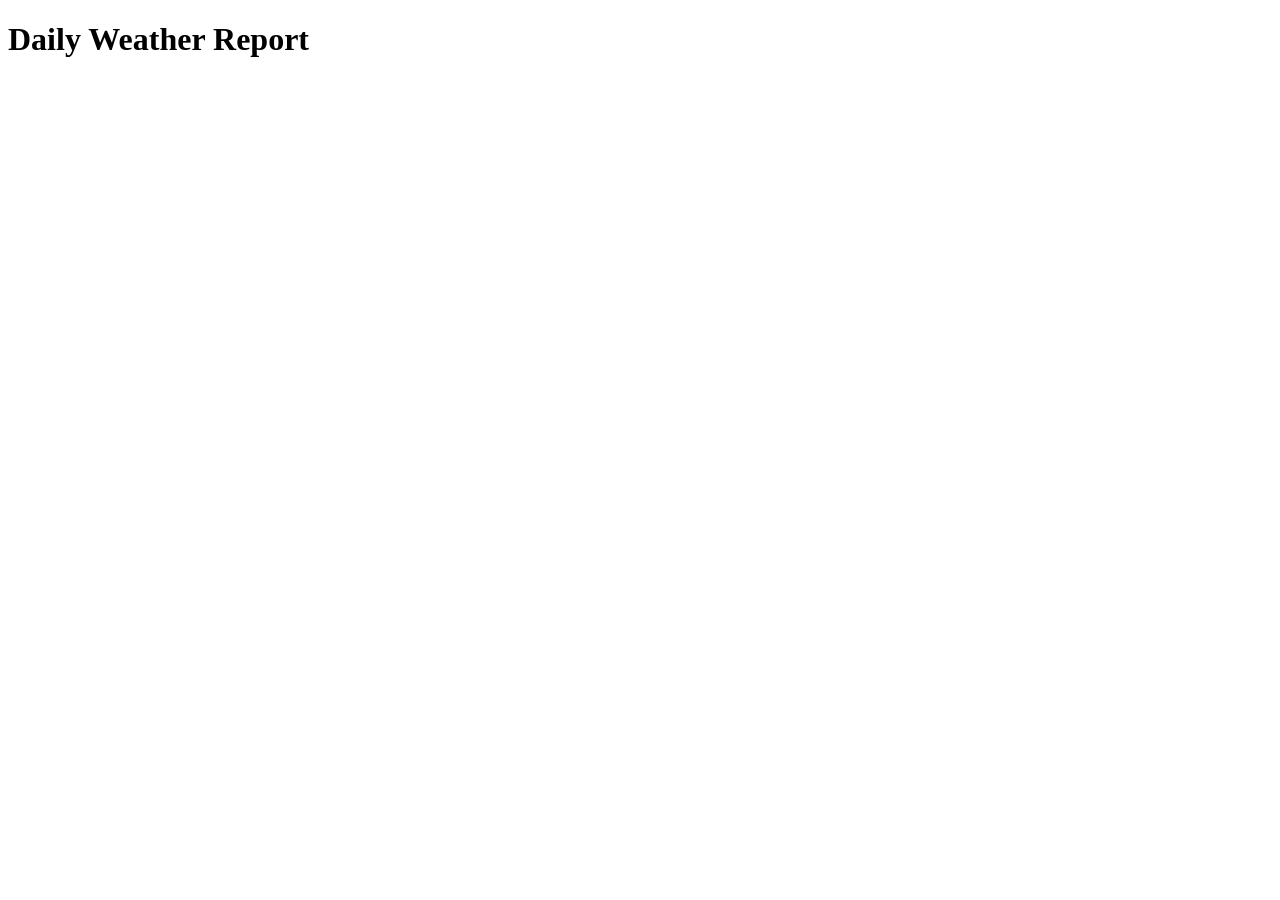
<file: assignment1.html>
<!DOCTYPE html>
<html lang="en">
<head>
    <meta charset="UTF-8">
    <meta name="viewport" content="width=device-width, initial-scale=1.0">
    <title>Document</title>
</head>
<body>
    <h1>Daily Weather Report</h1>

    <script src="scripts/assignment1.js"></script>
    
</body>
</html>
</file>
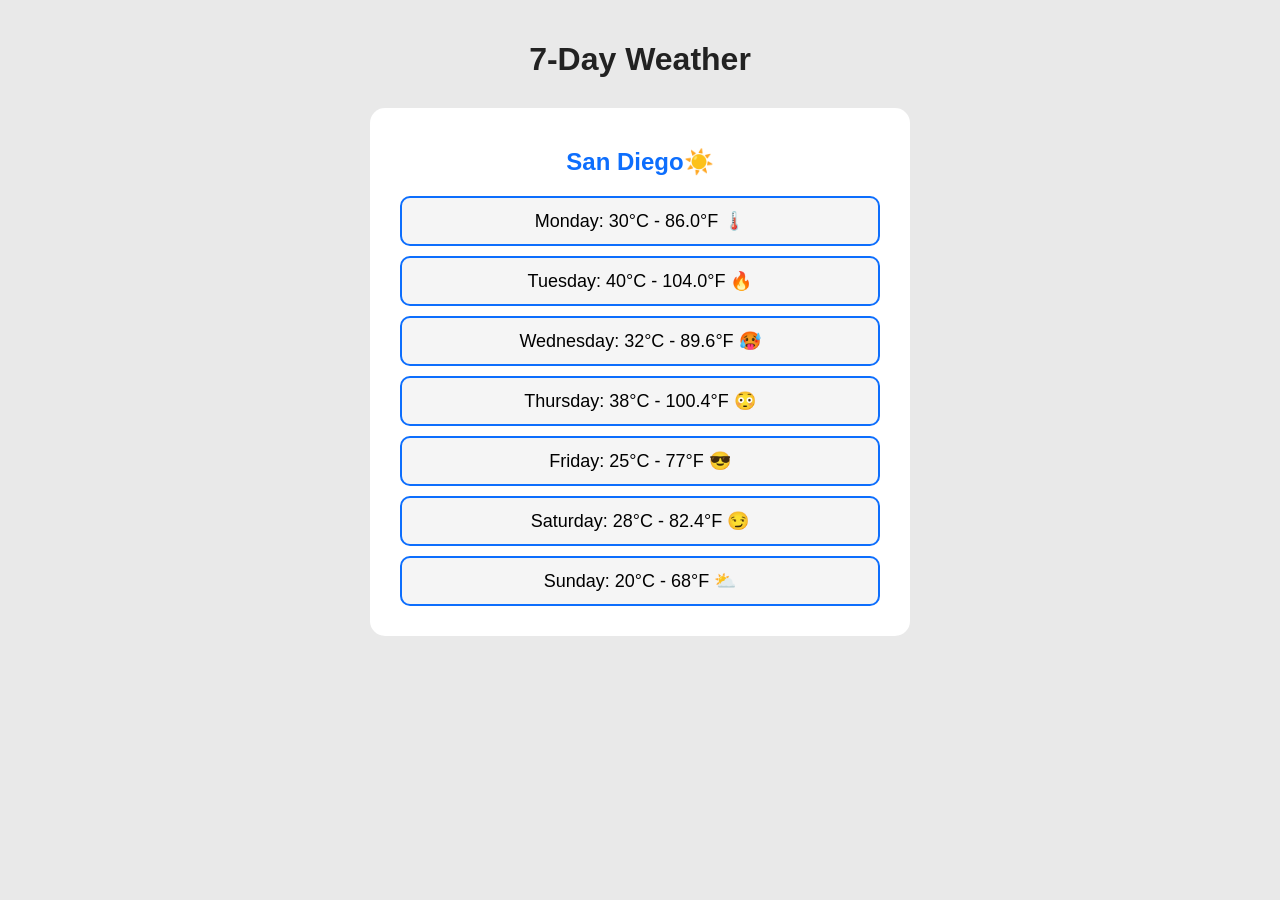
<file: assignment2.html>
<!DOCTYPE html>
<html lang="en">
<head>
    <meta charset="UTF-8">
    <meta name="viewport" content="width=device-width, initial-scale=1.0">
    <link rel="stylesheet" href="mystyle.css">
    <title>Document</title>
</head>
<body>
    <h1>7-Day Weather</h1>

    <div id= "forecast">
    
    </div>
    
    <script src="scripts/assignment2.js"></script>

</body>
</html>
</file>
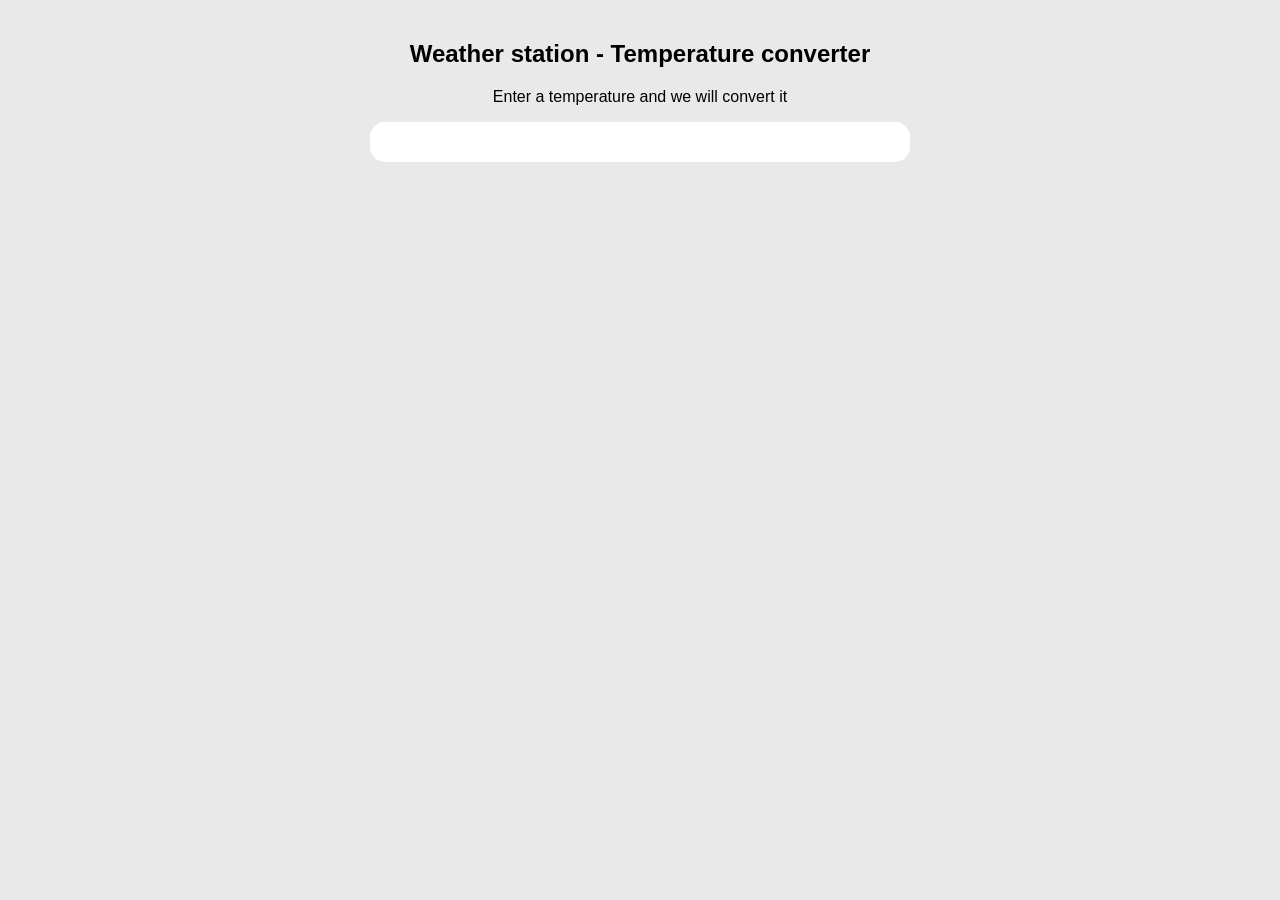
<file: assignment3.html>
<!DOCTYPE html>
<html lang="en">
<head>
    <meta charset="UTF-8">
    <meta name="viewport" content="width=device-width, initial-scale=1.0">
    <link rel="stylesheet" href="mystyle.css">
    <title>Assignment 3</title>
</head>
<body>
    <h2>Weather station - Temperature converter</h2>
    <p>Enter a temperature and we will convert it</p>

    <div id="results" class="weather-card"></div>

    <script src="scripts/assignment3.js"></script>
    
</body>
</html>
</file>
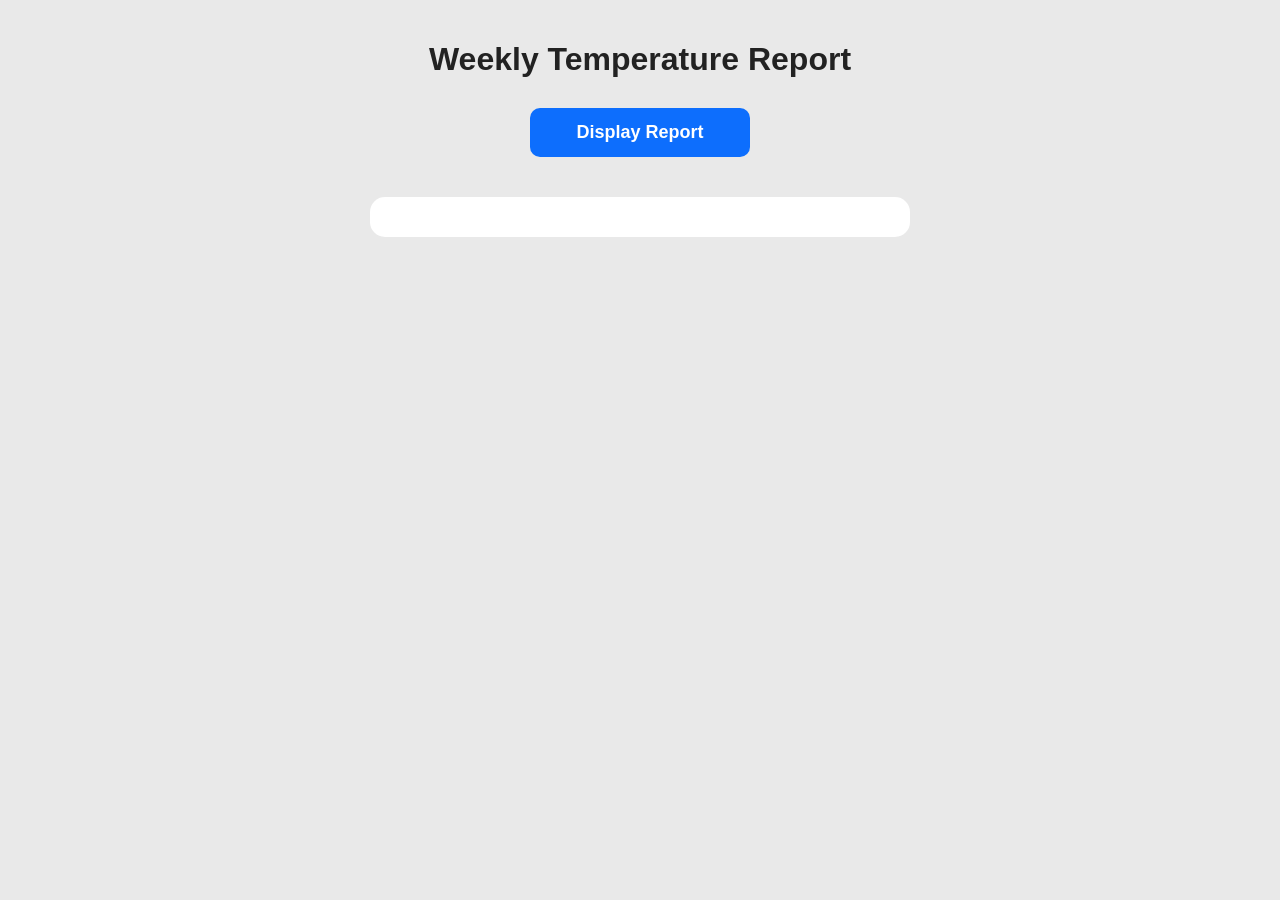
<file: final.html>
<!DOCTYPE html>
<html lang="en">
<head>
    <meta charset="UTF-8">
    <meta name="viewport" content="width=device-width, initial-scale=1.0">
    <link rel="stylesheet" href="mystyle.css">
    <title>Final</title>
</head>
<body>

    <h1>Weekly Temperature Report</h1>

    <button onclick="convertTemp()">Display Report</button>


    <div id="temperatures" class="weather-card"></div>

    <script src="scripts/final.js"></script>

</body>
</html>
</file>
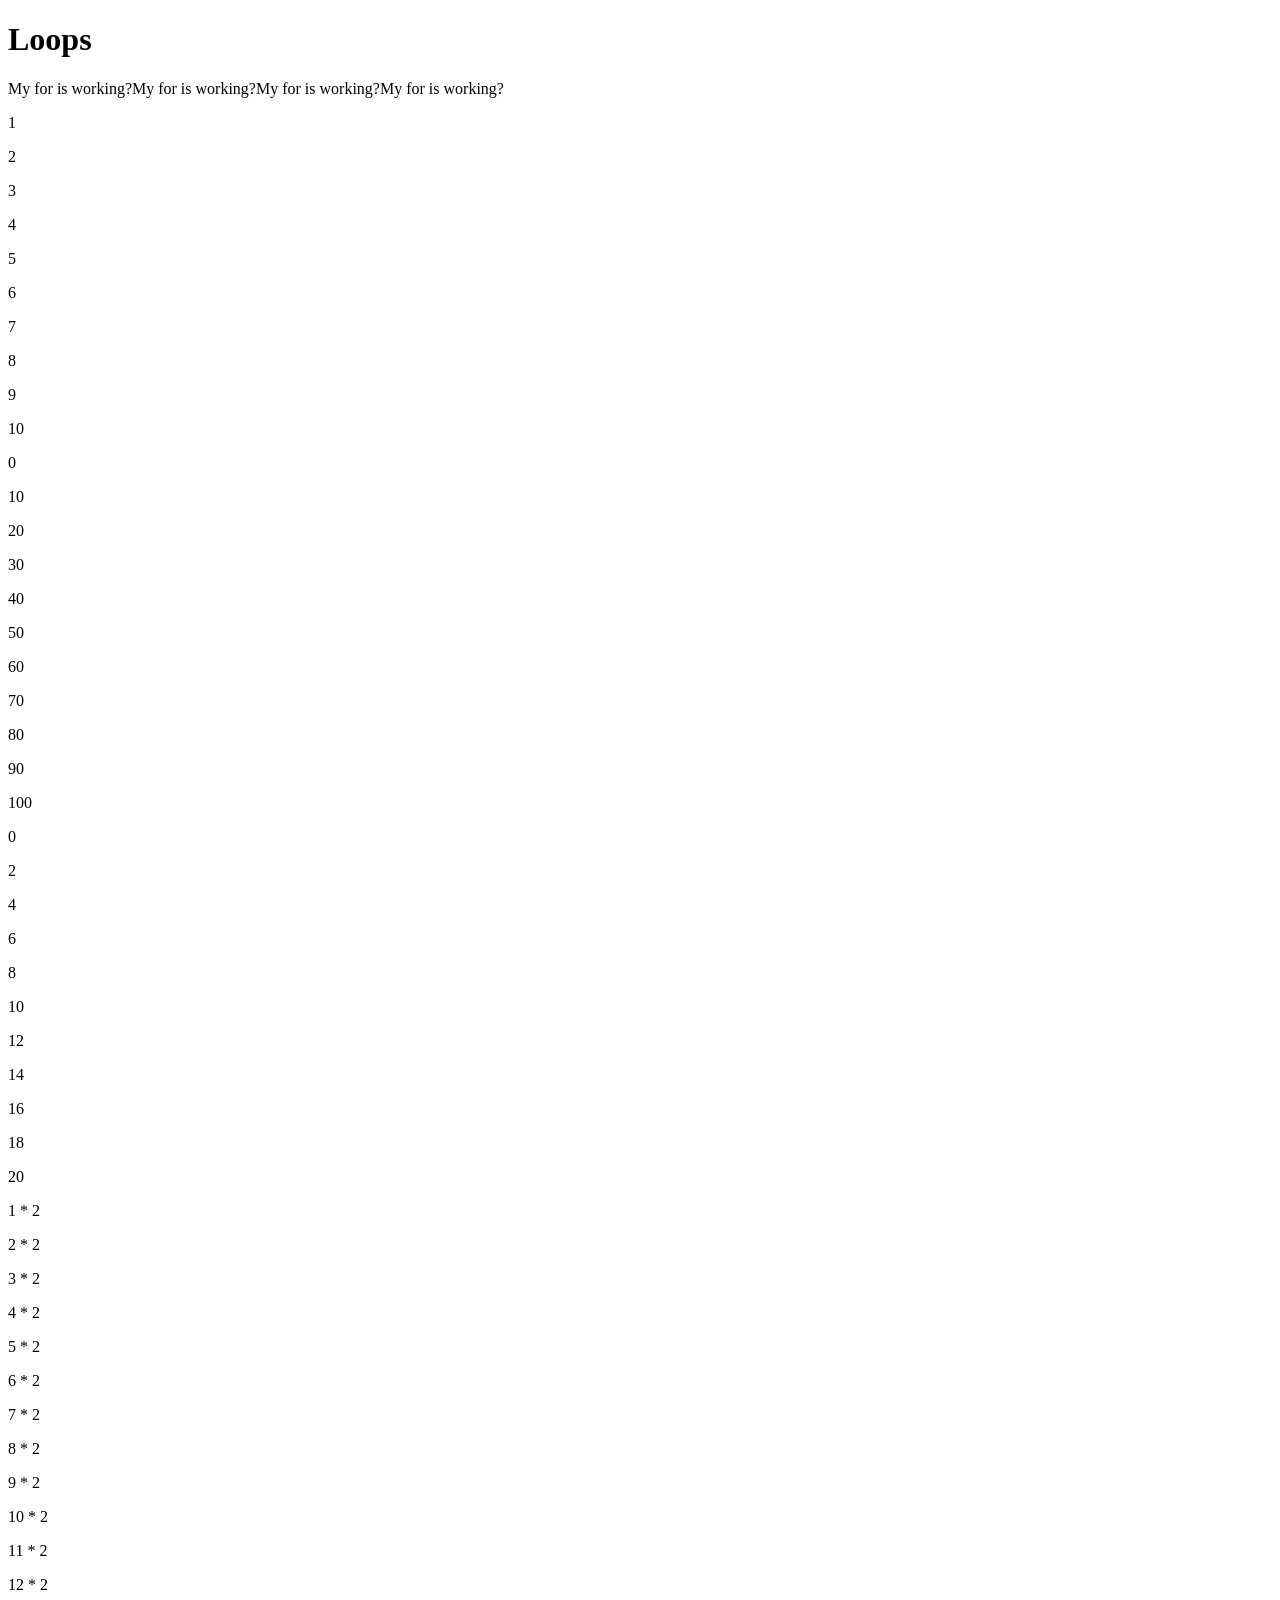
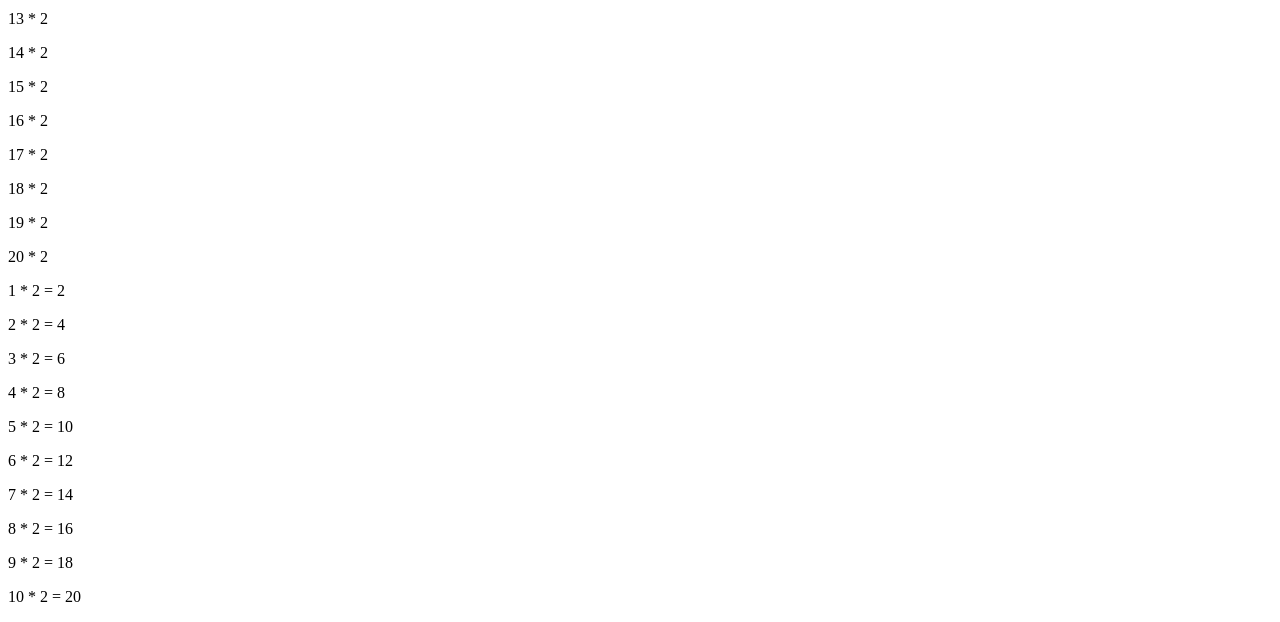
<file: loops.html>
<!DOCTYPE html>
<html lang="en">
<head>
    <meta charset="UTF-8">
    <meta name="viewport" content="width=device-width, initial-scale=1.0">
    <title>Document</title>
</head>
<body>
    <h1>Loops</h1>

    <script src="scripts/loops.js"></script>
    
</body>
</html>
</file>
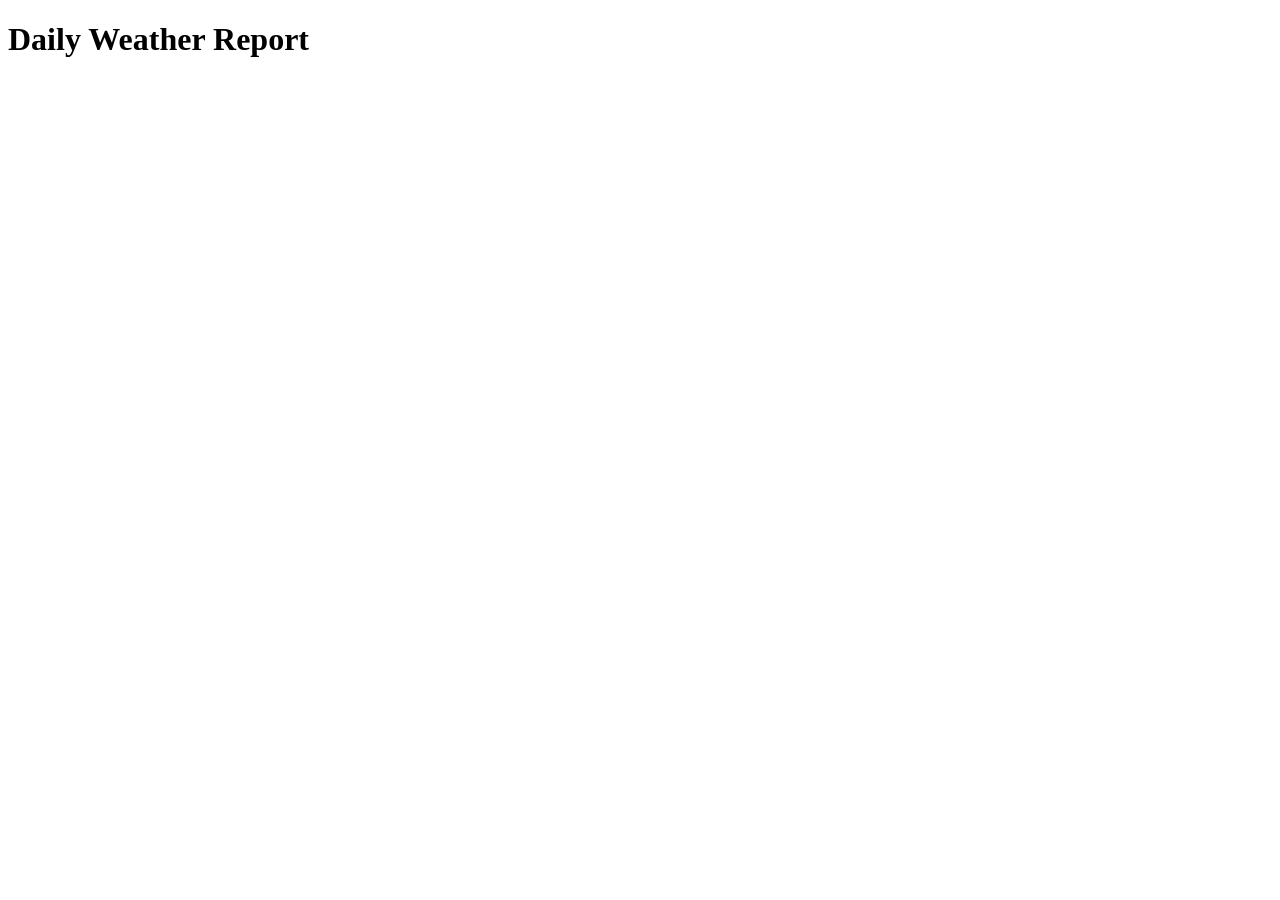
<file: scripts/assignment1.html>
<!DOCTYPE html>
<html lang="en">
<head>
    <meta charset="UTF-8">
    <meta name="viewport" content="width=device-width, initial-scale=1.0">
    <title>Document</title>
</head>
<body>
    <h1>Daily Weather Report</h1>

    <script src="assignment1.js"></script>
    
</body>
</html>
</file>
<file: mystyle.css>
body{
    background-color: #e9e9e9;
    font-family: Arial, Helvetica, sans-serif;
    text-align: center;
    margin: 0;
    padding: 20px;
}
h1{
    color: #222;
    margin-bottom: 30px;
}
.weather-card{
    width: 500px;
    max-width: 90%;
    margin: auto;
    background-color: white;
    border-radius: 15px;
    padding: 20px;
    box-shadow: 0px 4px 12px rgba(0,0,0,0,2);
}
.weather-card h2{
    color: #0d6efd;
    margin-bottom: 20px;
}
.weather-card p{
    background-color: #f5f5f5;
    border: 2px solid #0d6efd;
    border-radius: 10px;
    padding: 12px;
    margin: 10px;
    font-size: 18px;
}
button{
    background-color: #0d6efd;
    color: white;
    border: none;
    width: 220px;
    padding: 14px;
    font-size: 18px;
    font-weight: bold;
    border-radius: 10px;
    cursor: pointer;
    margin-bottom: 20px;
    transition: 0.3s;
}
button:hover{
    background-color: #0b5ed7;
    transform: scale((1.03));
}
#temperatures{
    margin-top: 20px;
    text-align: left;
}
strong{
    color: #1a2a42;
}
.blue{
    color: blue;
}
.green{
    color: green;
}
.red{
    color: red;
}
</file>
